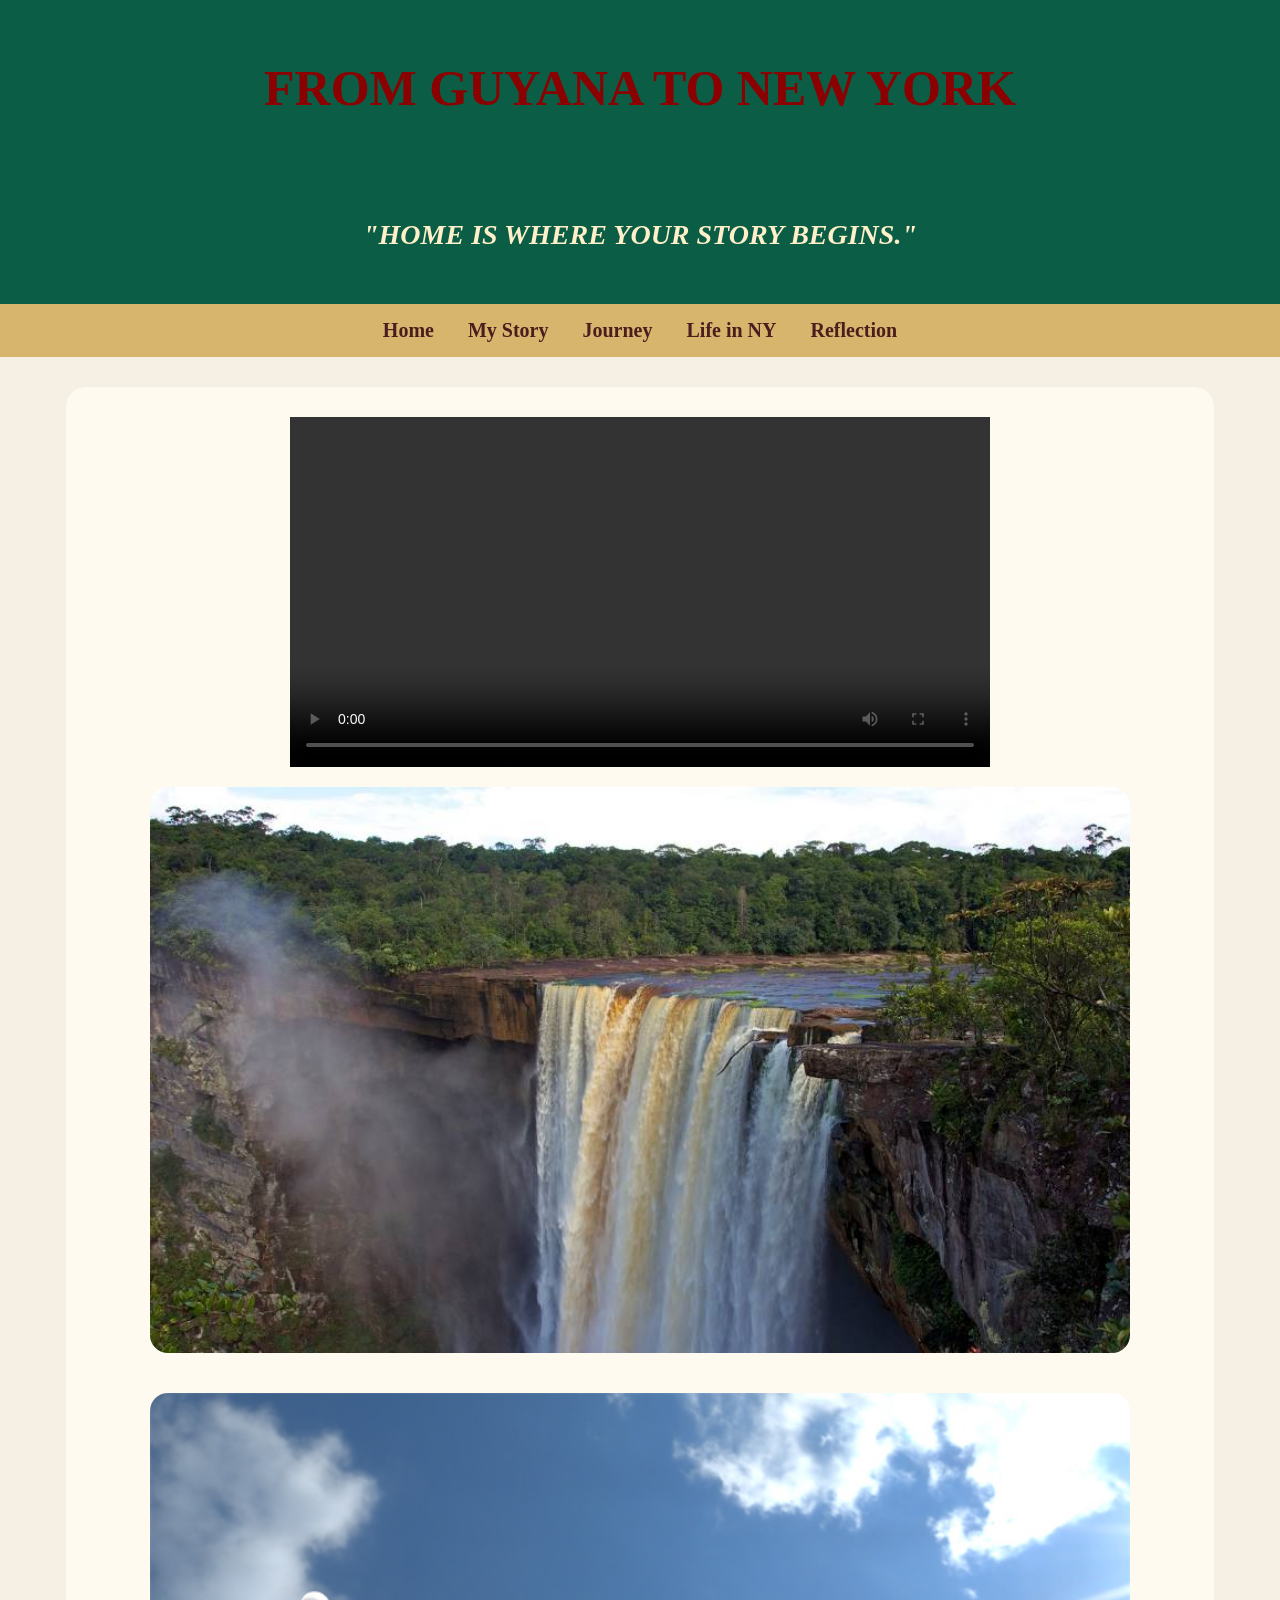
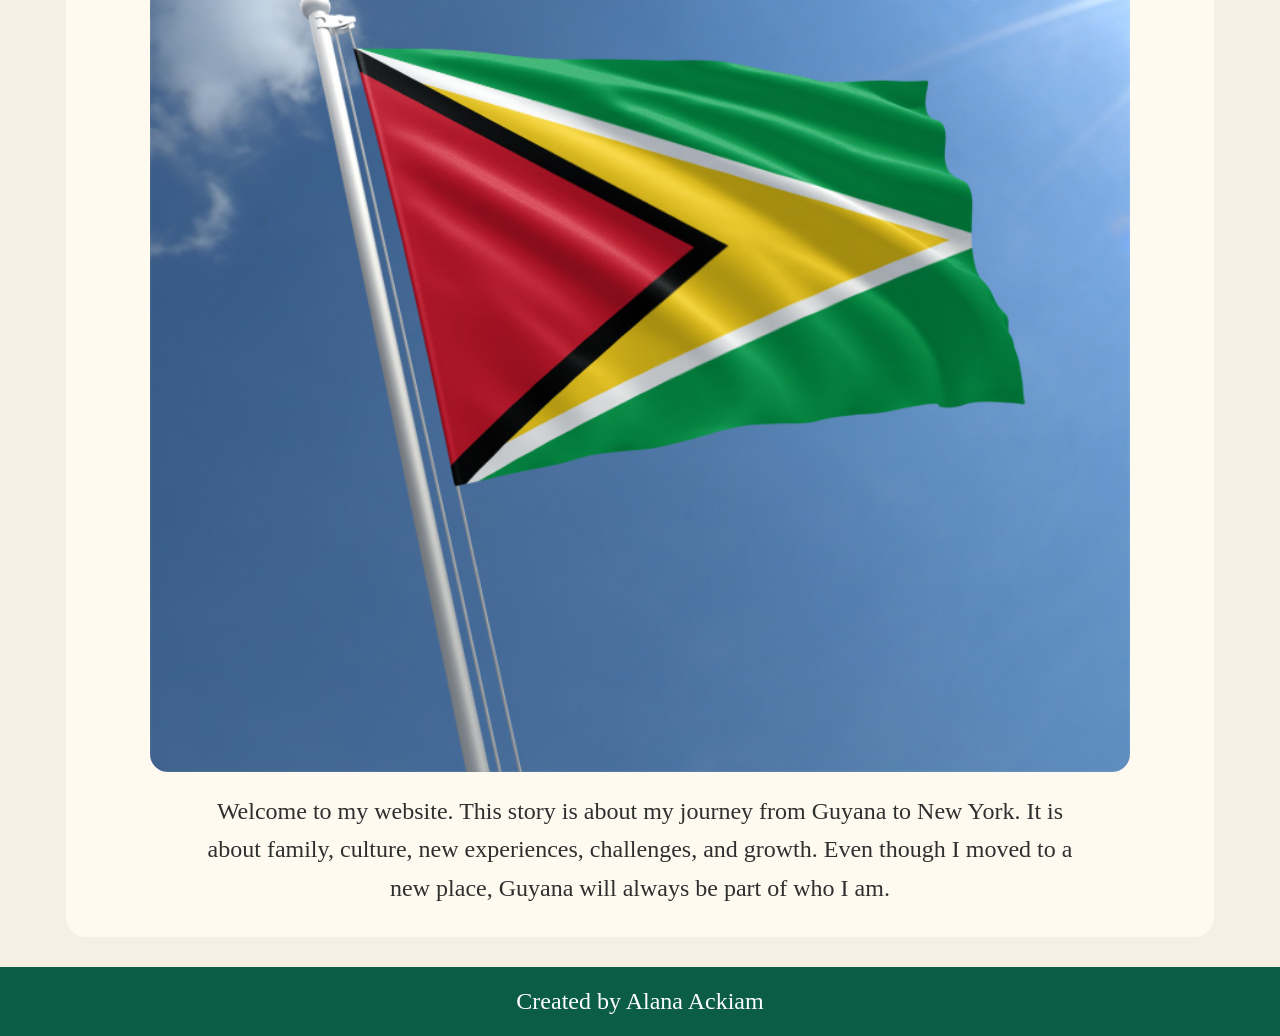
<file: From_Guyana_to_NYC/index.html>
<html>
<head>
    <title>From Guyana to New York</title>
    <link rel="stylesheet" href="style.css">
</head>
<body>

<header>
    <h1>From Guyana to New York</h1>
    <h2>A Journey to a New Chapter</h2>

    <h3>"Home is where your story begins."</h3>
</header>

<nav>
    <a href="index.html">Home</a>
    <a href="story.html">My Story</a>
    <a href="journey.html">Journey</a>
    <a href="nylife.html">Life in NY</a>
    <a href="reflection.html">Reflection</a>
</nav>

<div class="page-box">
    <video width="700"controls>
            <source src="videos/main_composition.mp4" type="video/mp4">
        </video>
    <img src="images/guyana.jpg" alt="Guyana scenery">
    <img src="images/flag.jpg" alt="Guyana scenery">
        


    <p>
        Welcome to my website. This story is about my journey from Guyana to New York.
        It is about family, culture, new experiences, challenges, and growth. Even though
        I moved to a new place, Guyana will always be part of who I am.
    </p>
</div>

<footer>
    <p>Created by Alana Ackiam</p>
</footer>

</body>
</html>
</file>
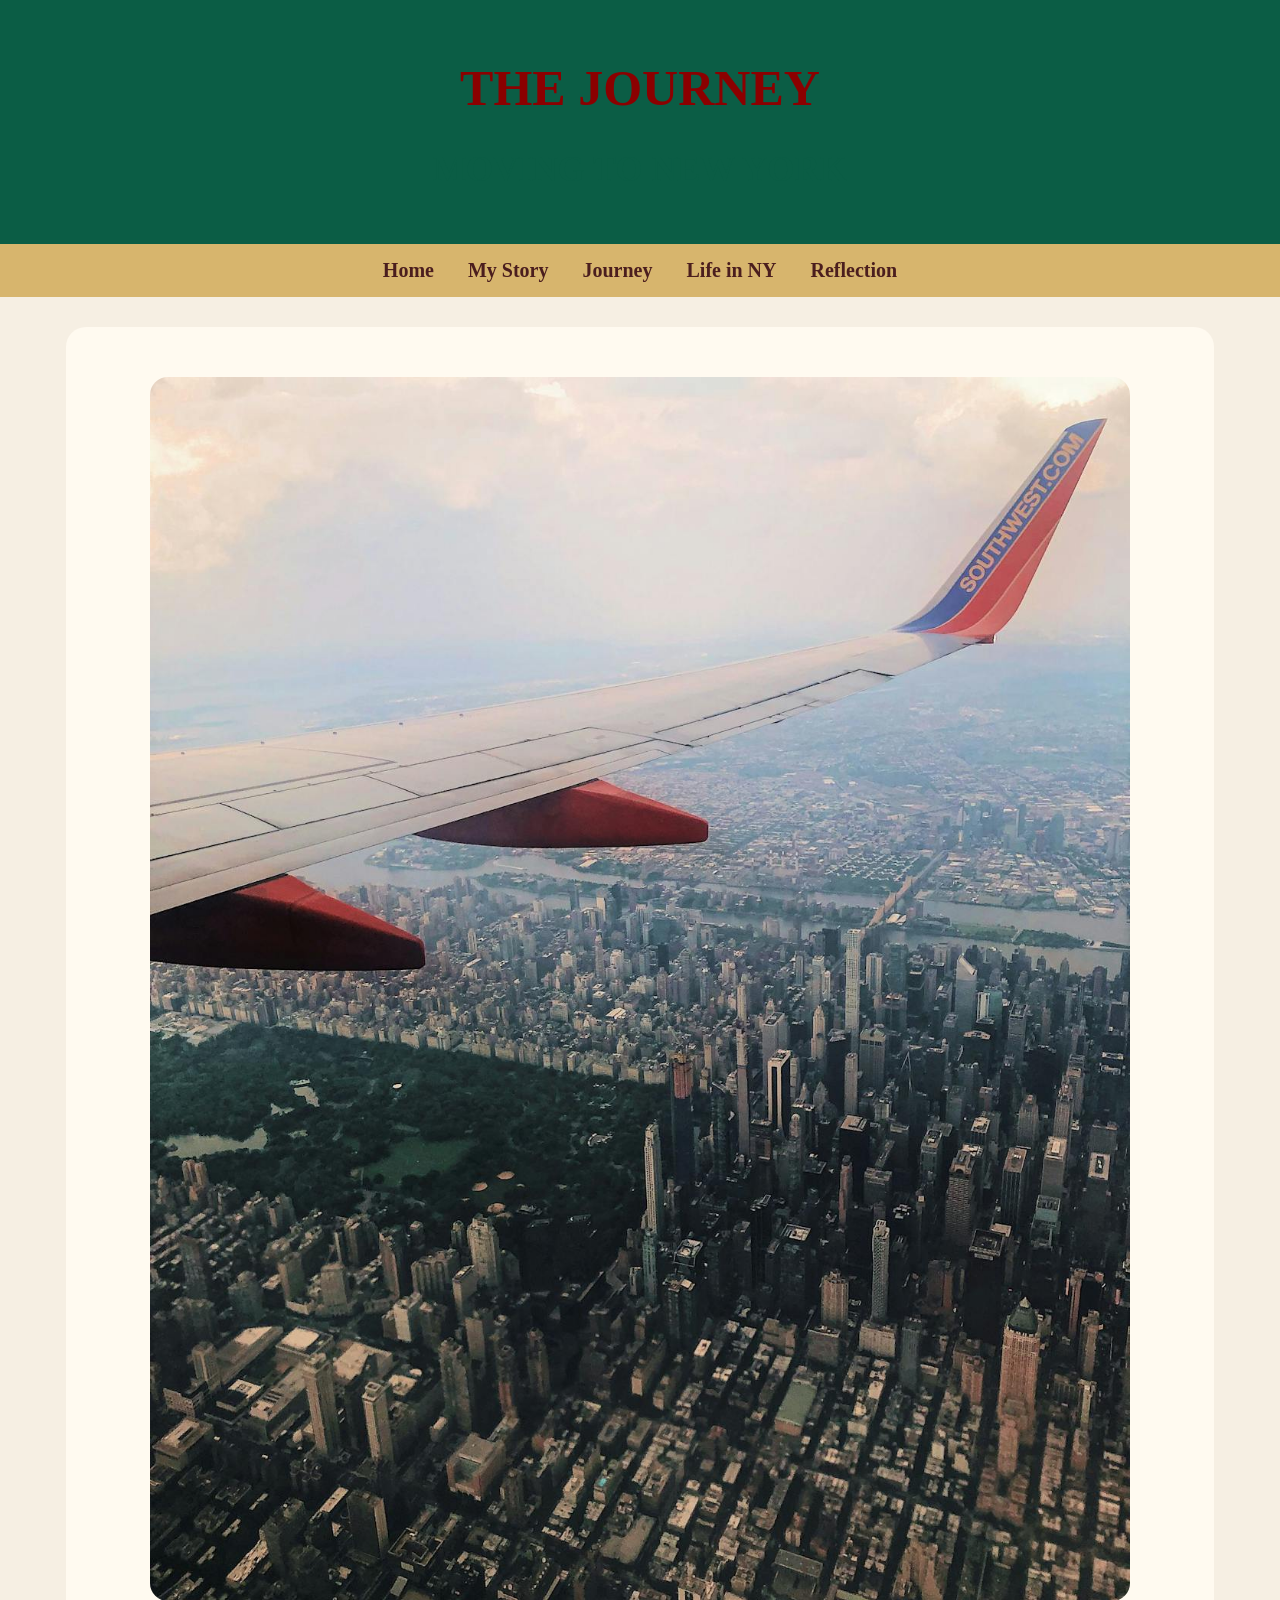
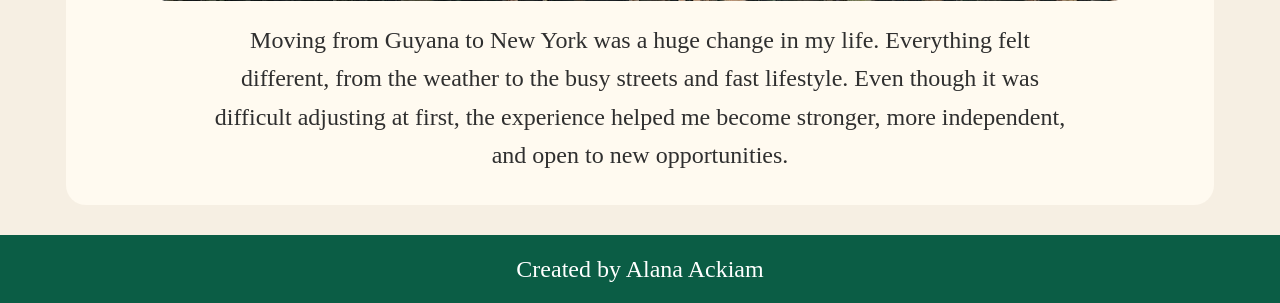
<file: From_Guyana_to_NYC/journey.html>
<html>
<head>
    <title>The Journey</title>
    <link rel="stylesheet" href="style.css">
</head>

<body>

<header>
    <h1>The Journey</h1>
    <h2>Moving to New York</h2>
</header>

<nav>
    <a href="index.html">Home</a>
    <a href="story.html">My Story</a>
    <a href="journey.html">Journey</a>
    <a href="nylife.html">Life in NY</a>
    <a href="reflection.html">Reflection</a>
</nav>

<div class="page-box">

    <img src="images/plane.jpg" alt="Traveling to New York">

    <p>
        Moving from Guyana to New York was a huge change in my life.
        Everything felt different, from the weather to the busy streets
        and fast lifestyle. Even though it was difficult adjusting at first,
        the experience helped me become stronger, more independent,
        and open to new opportunities.
    </p>

</div>

<footer>
    <p>Created by Alana Ackiam</p>
</footer>

</body>
</html>
</file>
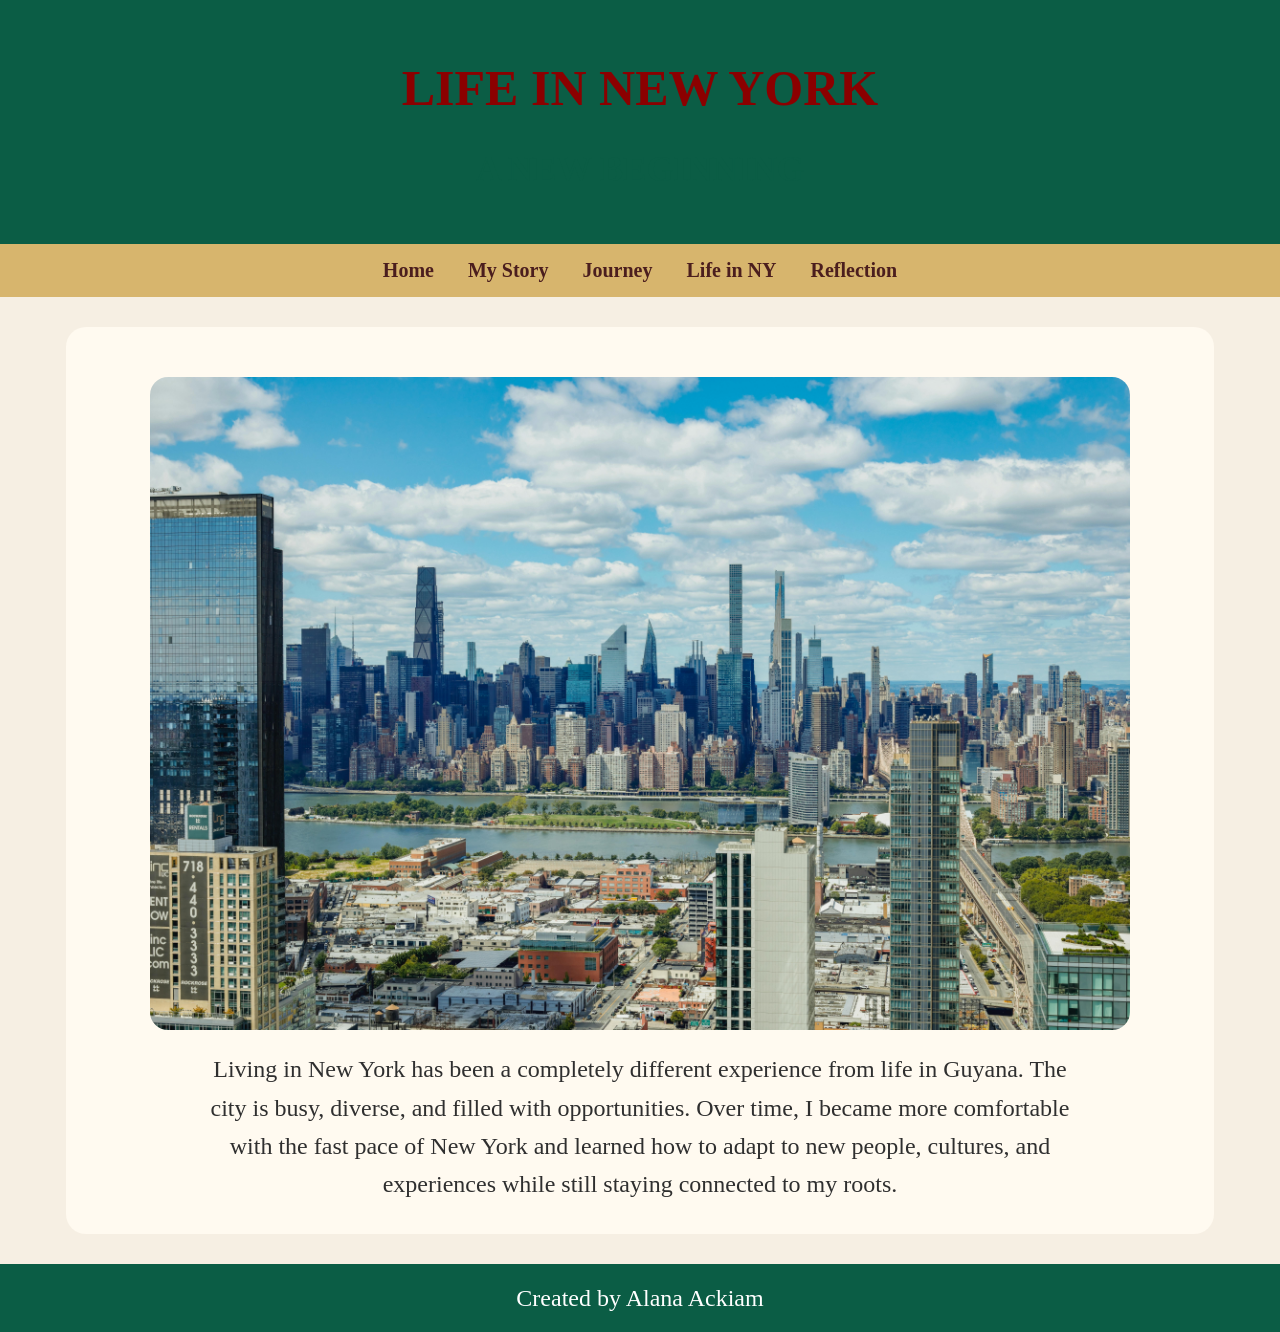
<file: From_Guyana_to_NYC/nylife.html>
<html>
<head>
    <title>Life in New York</title>
    <link rel="stylesheet" href="style.css">
</head>

<body>

<header>
    <h1>Life in New York</h1>
    <h2>A New Beginning</h2>
</header>

<nav>
    <a href="index.html">Home</a>
    <a href="story.html">My Story</a>
    <a href="journey.html">Journey</a>
    <a href="nylife.html">Life in NY</a>
    <a href="reflection.html">Reflection</a>
</nav>

<div class="page-box">

    <img src="images/newyork.jpg" alt="New York City">

    <p>
        Living in New York has been a completely different experience
        from life in Guyana. The city is busy, diverse, and filled with
        opportunities. Over time, I became more comfortable with the
        fast pace of New York and learned how to adapt to new people,
        cultures, and experiences while still staying connected to my roots.
    </p>

</div>

<footer>
    <p>Created by Alana Ackiam</p>
</footer>

</body>
</html>
</file>
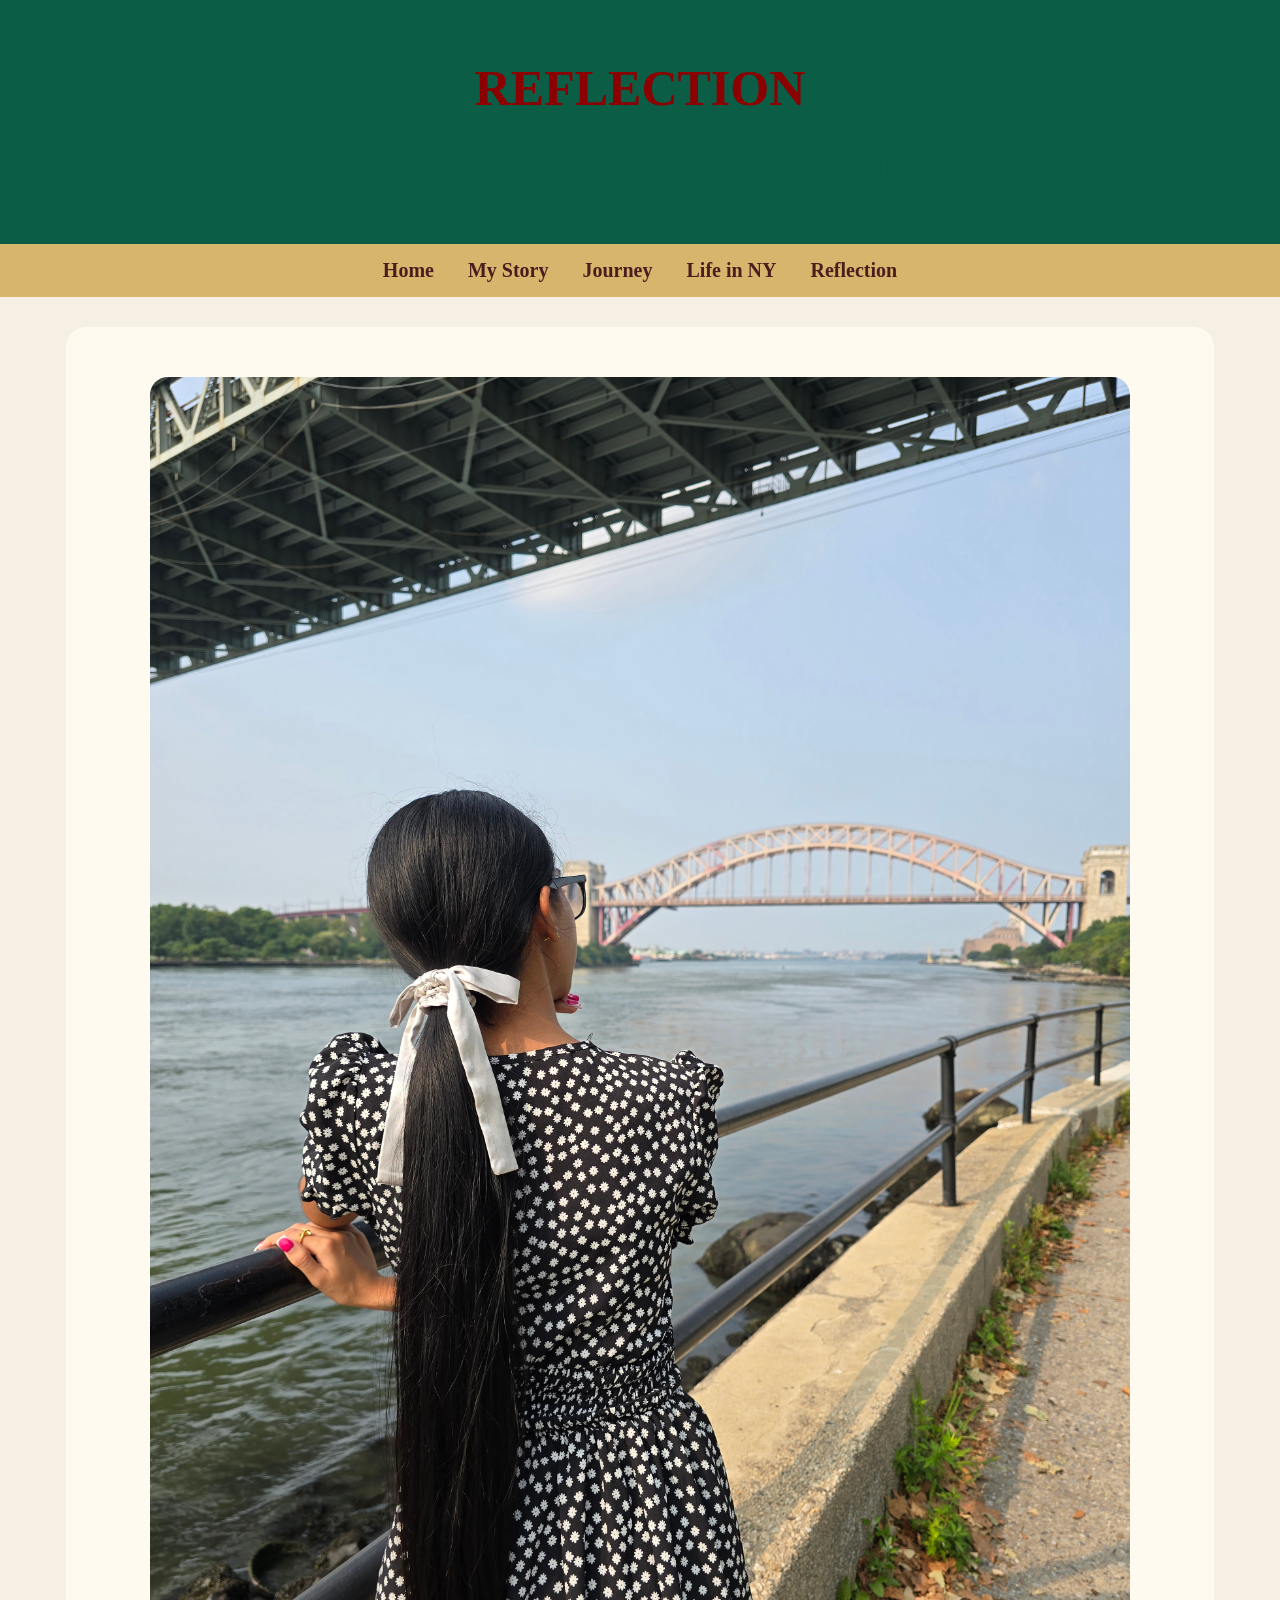
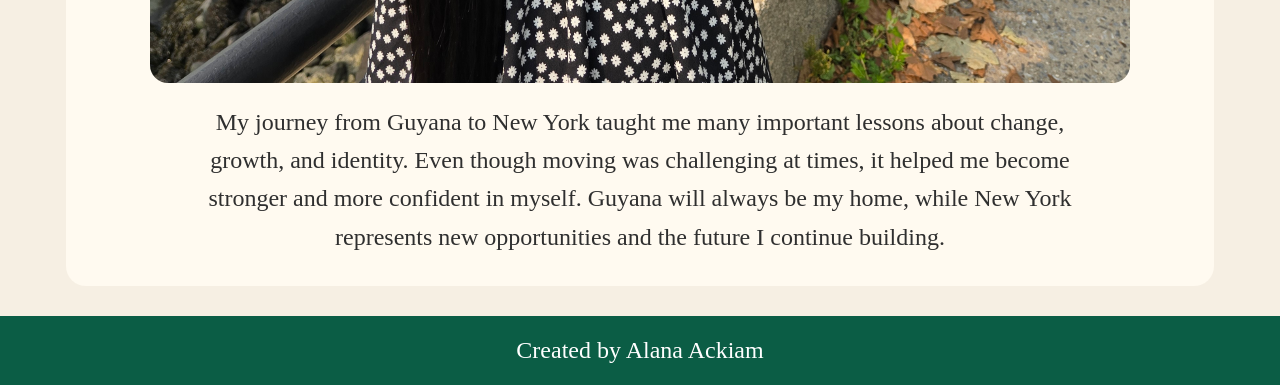
<file: From_Guyana_to_NYC/reflection.html>
<html>
<head>
    <title>Reflection</title>
    <link rel="stylesheet" href="style.css">
</head>

<body>

<header>
    <h1>Reflection</h1>
    <h2>Looking Back on My Journey</h2>
</header>

<nav>
    <a href="index.html">Home</a>
    <a href="story.html">My Story</a>
    <a href="journey.html">Journey</a>
    <a href="nylife.html">Life in NY</a>
    <a href="reflection.html">Reflection</a>
</nav>

<div class="page-box">

    <img src="images/reflection.jpg" alt="Reflection">

    <p>
        My journey from Guyana to New York taught me many important
        lessons about change, growth, and identity. Even though moving
        was challenging at times, it helped me become stronger and more
        confident in myself. Guyana will always be my home, while New York
        represents new opportunities and the future I continue building.
    </p>

</div>

<footer>
    <p>Created by Alana Ackiam</p>
</footer>

</body>
</html>
</file>
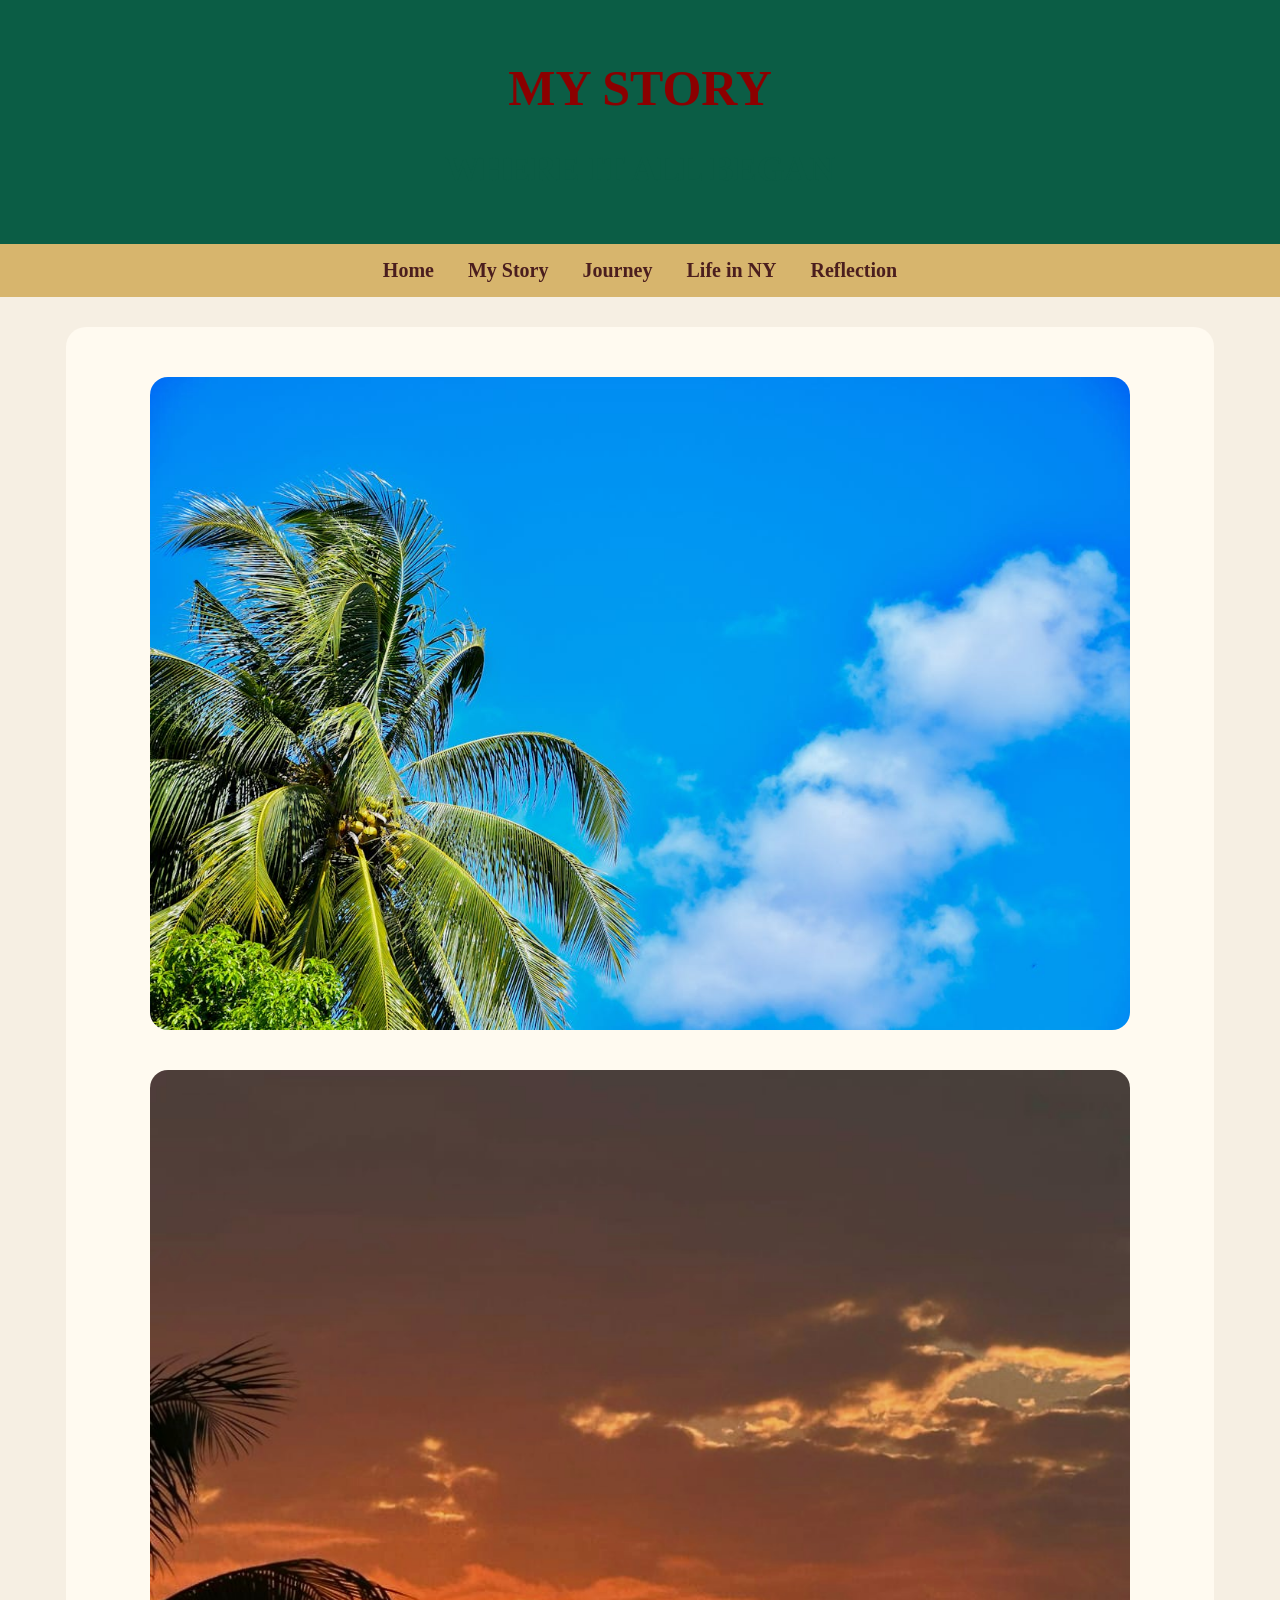
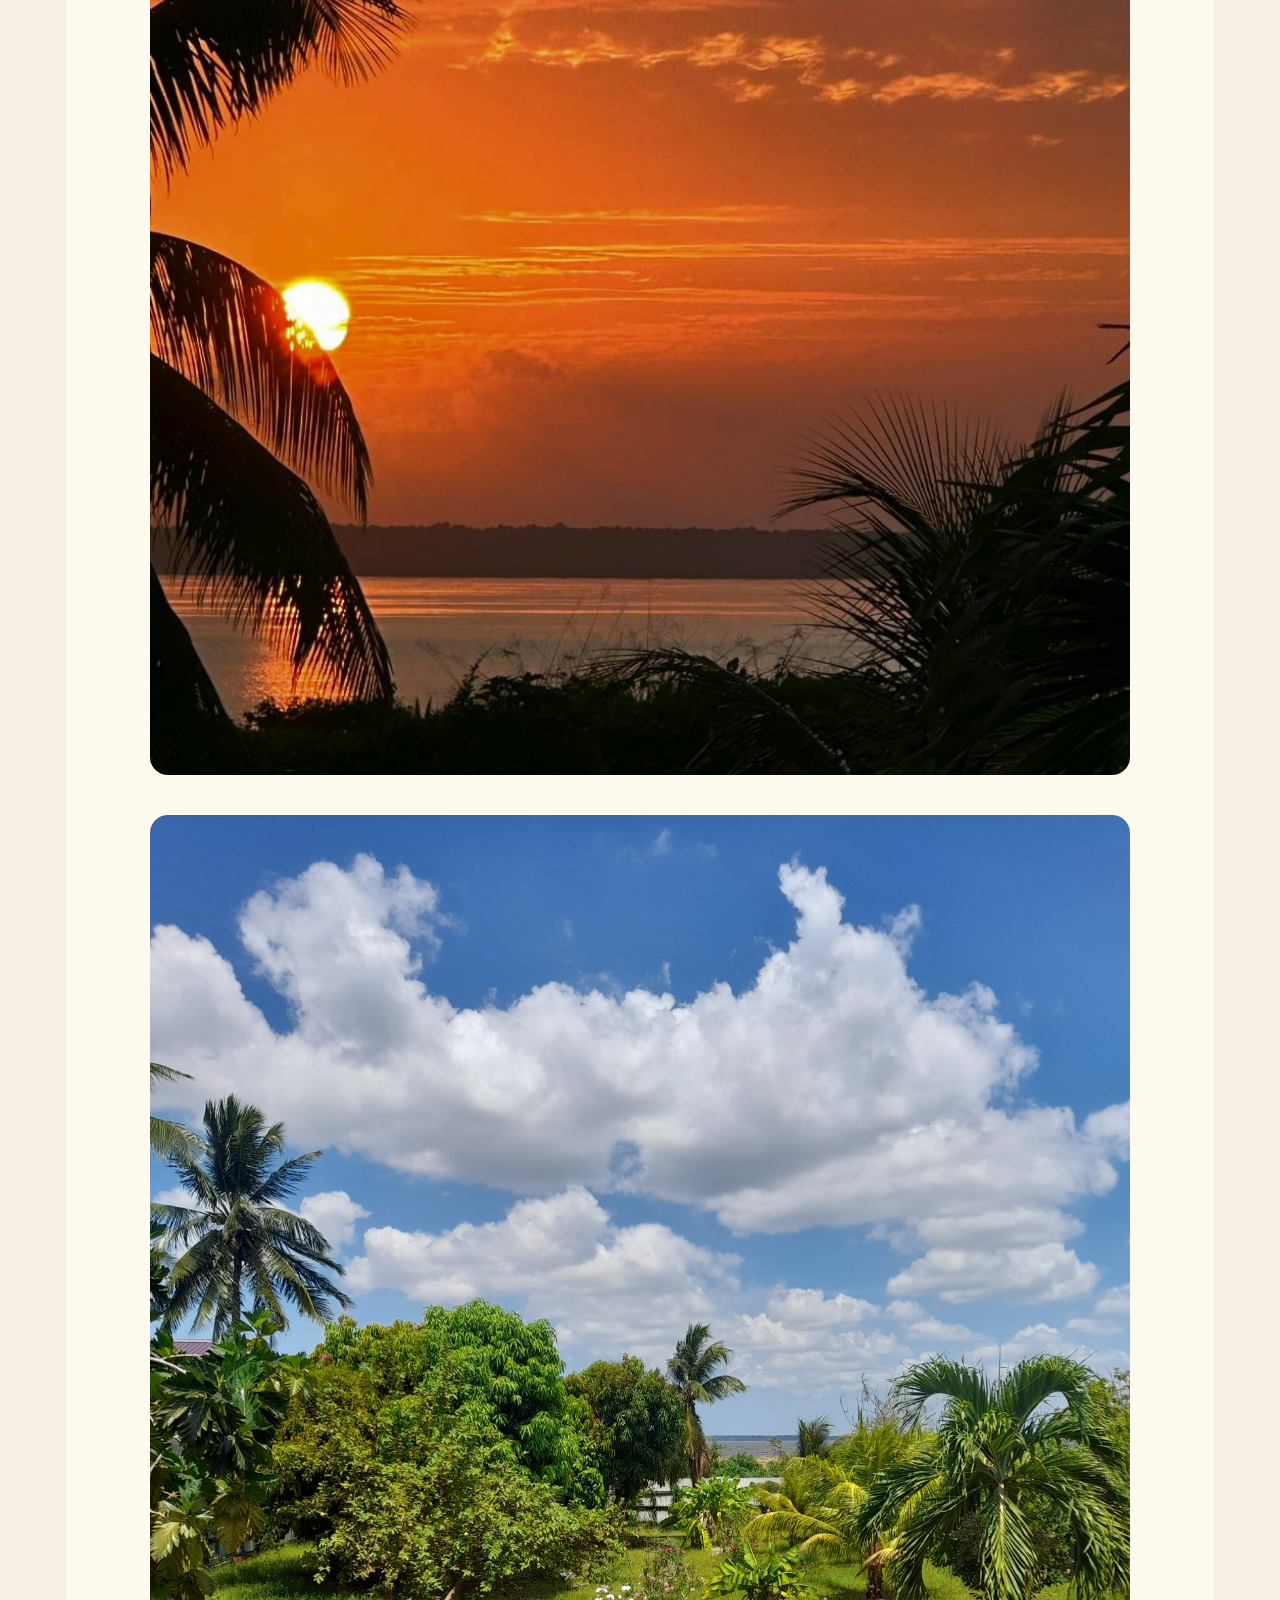
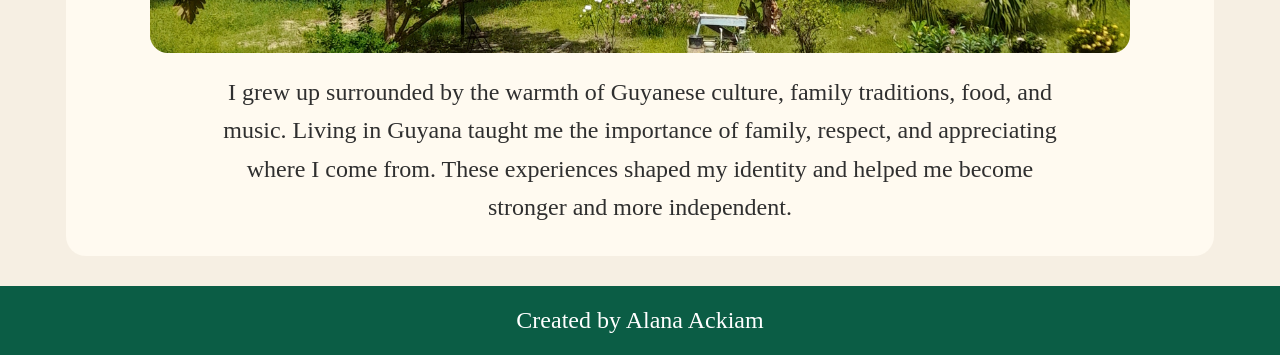
<file: From_Guyana_to_NYC/story.html>
<html>
<head>
    <title>My Story</title>
    <link rel="stylesheet" href="style.css">
</head>

<body>

<header>
    <h1>My Story</h1>
    <h2>Where It All Began</h2>
</header>

<nav>
    <a href="index.html">Home</a>
    <a href="story.html">My Story</a>
    <a href="journey.html">Journey</a>
    <a href="nylife.html">Life in NY</a>
    <a href="reflection.html">Reflection</a>
</nav>

<div class="page-box">

    <img src="images/coconuttree.jpg" alt="Guyana">
    <img src="images/sunrise.jpg" alt="Guyana">
    <img src="images/mybackyard.jpg" alt="Guyana">

    <p>
        I grew up surrounded by the warmth of Guyanese culture,
        family traditions, food, and music. Living in Guyana taught
        me the importance of family, respect, and appreciating where
        I come from. These experiences shaped my identity and helped
        me become stronger and more independent.
    </p>

</div>

<footer>
    <p>Created by Alana Ackiam</p>
</footer>

</body>
</html>
</file>
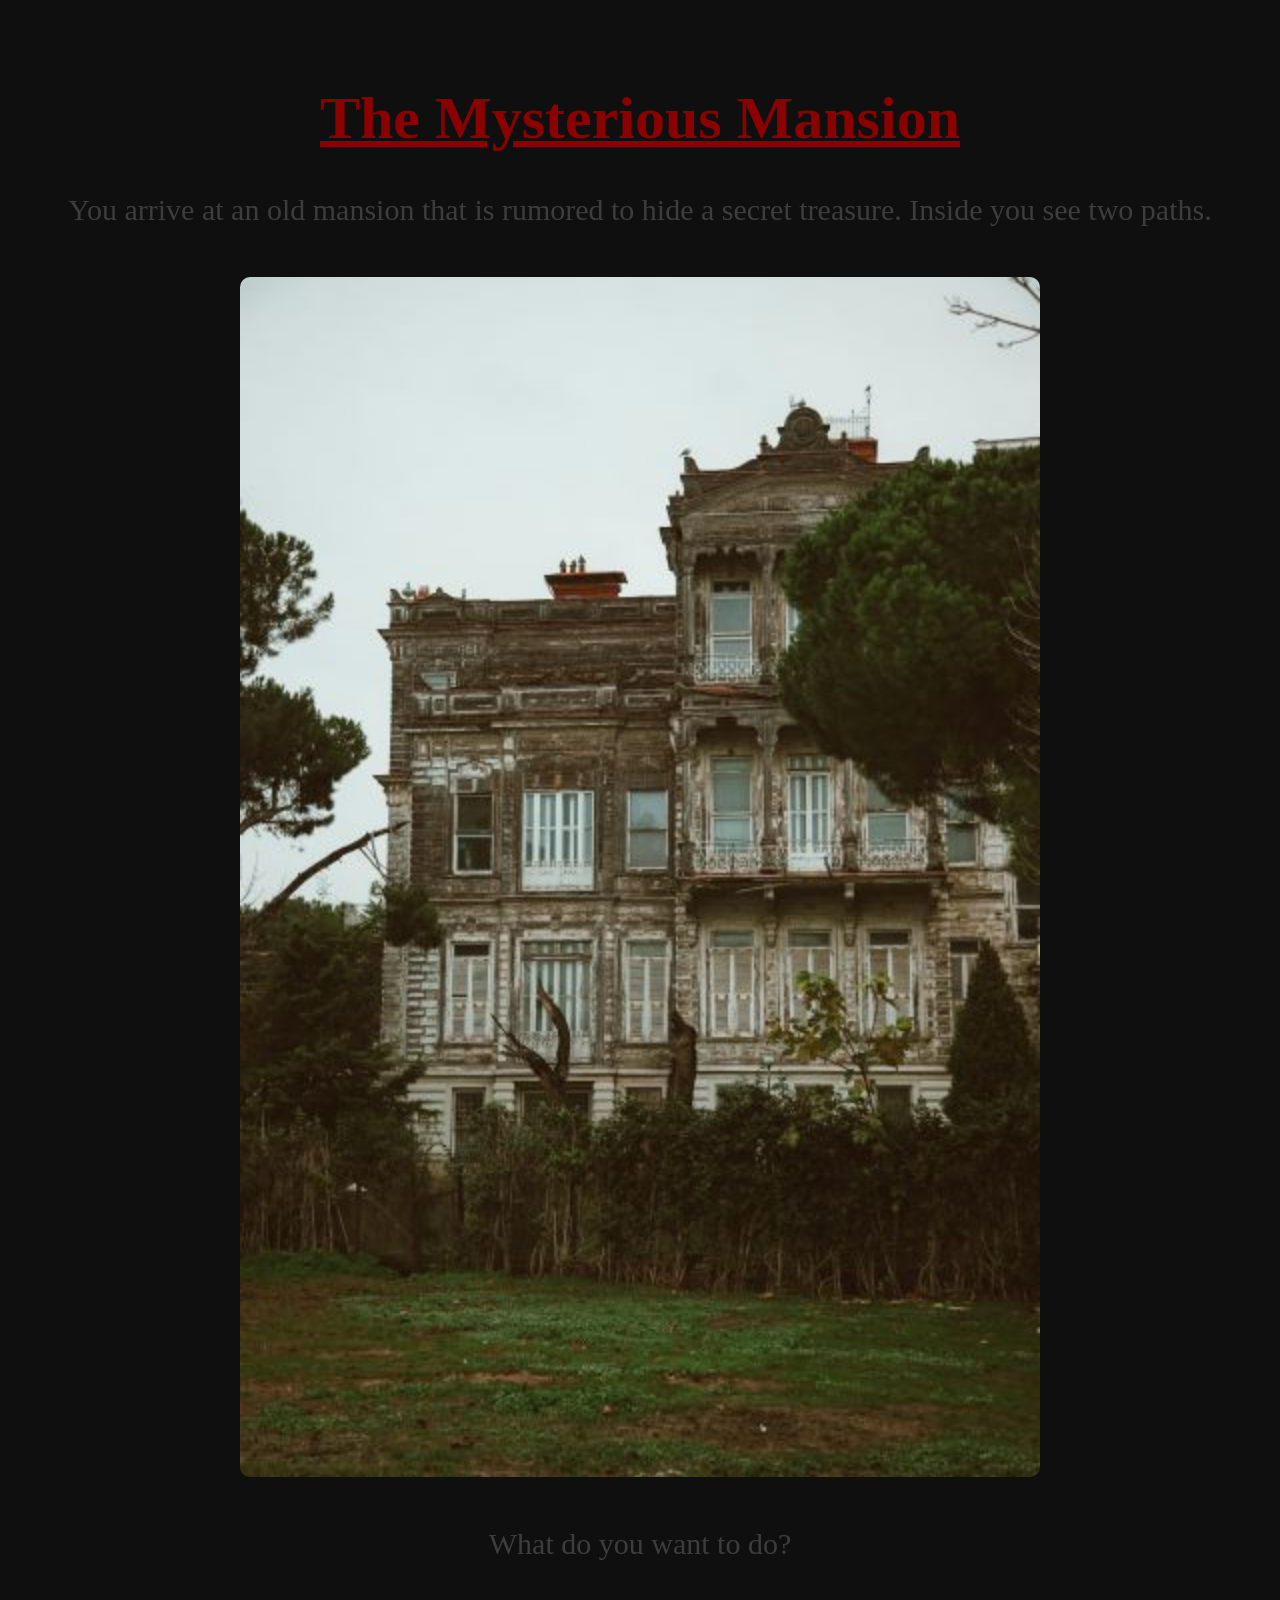
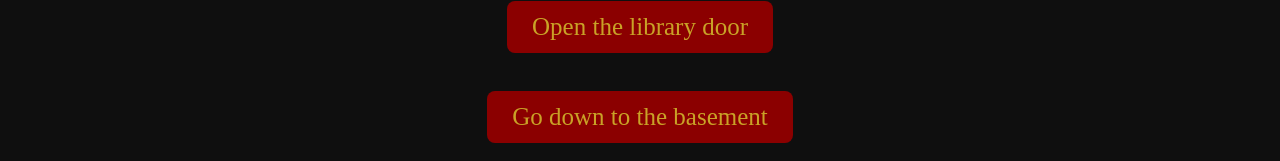
<file: Mysterious Adventure/01-index.html>
<html>

	<head>

		<title>The Mysterious Mansion</title>

	<link rel="stylesheet"
	href="style.css">

	<br></br>

	<style>

		body{
			background-color: #0f0f0f;
			color: #floralwhite;
			font-family:"Georgia", serif;
			text-align: center;
		}

		h1{
			color:#8b0000;
			font-size:60px;
		}

		p{
			font-size:30px;
			color:#3d3d3d;
		}

		a{
			color:#c9a227;
			font-size:25px;
			text-decoration:none;
		}

		img{
			width:800px;
		}


	</style>

	</head>

	<body>

	

		<h1>The Mysterious Mansion</h1>

	

		<p>You arrive at an old mansion that is rumored to hide a secret treasure. Inside you see two paths.</p>


		<img src="Images/Mysterious Mansion.jpg" width="400">


		<p>What do you want to do?</p>

		
		<a href="library.html">Open the library door</a>

		<br></br>

		<a href="basement.html">Go down to the basement</a>

	</body>

</html>
</file>
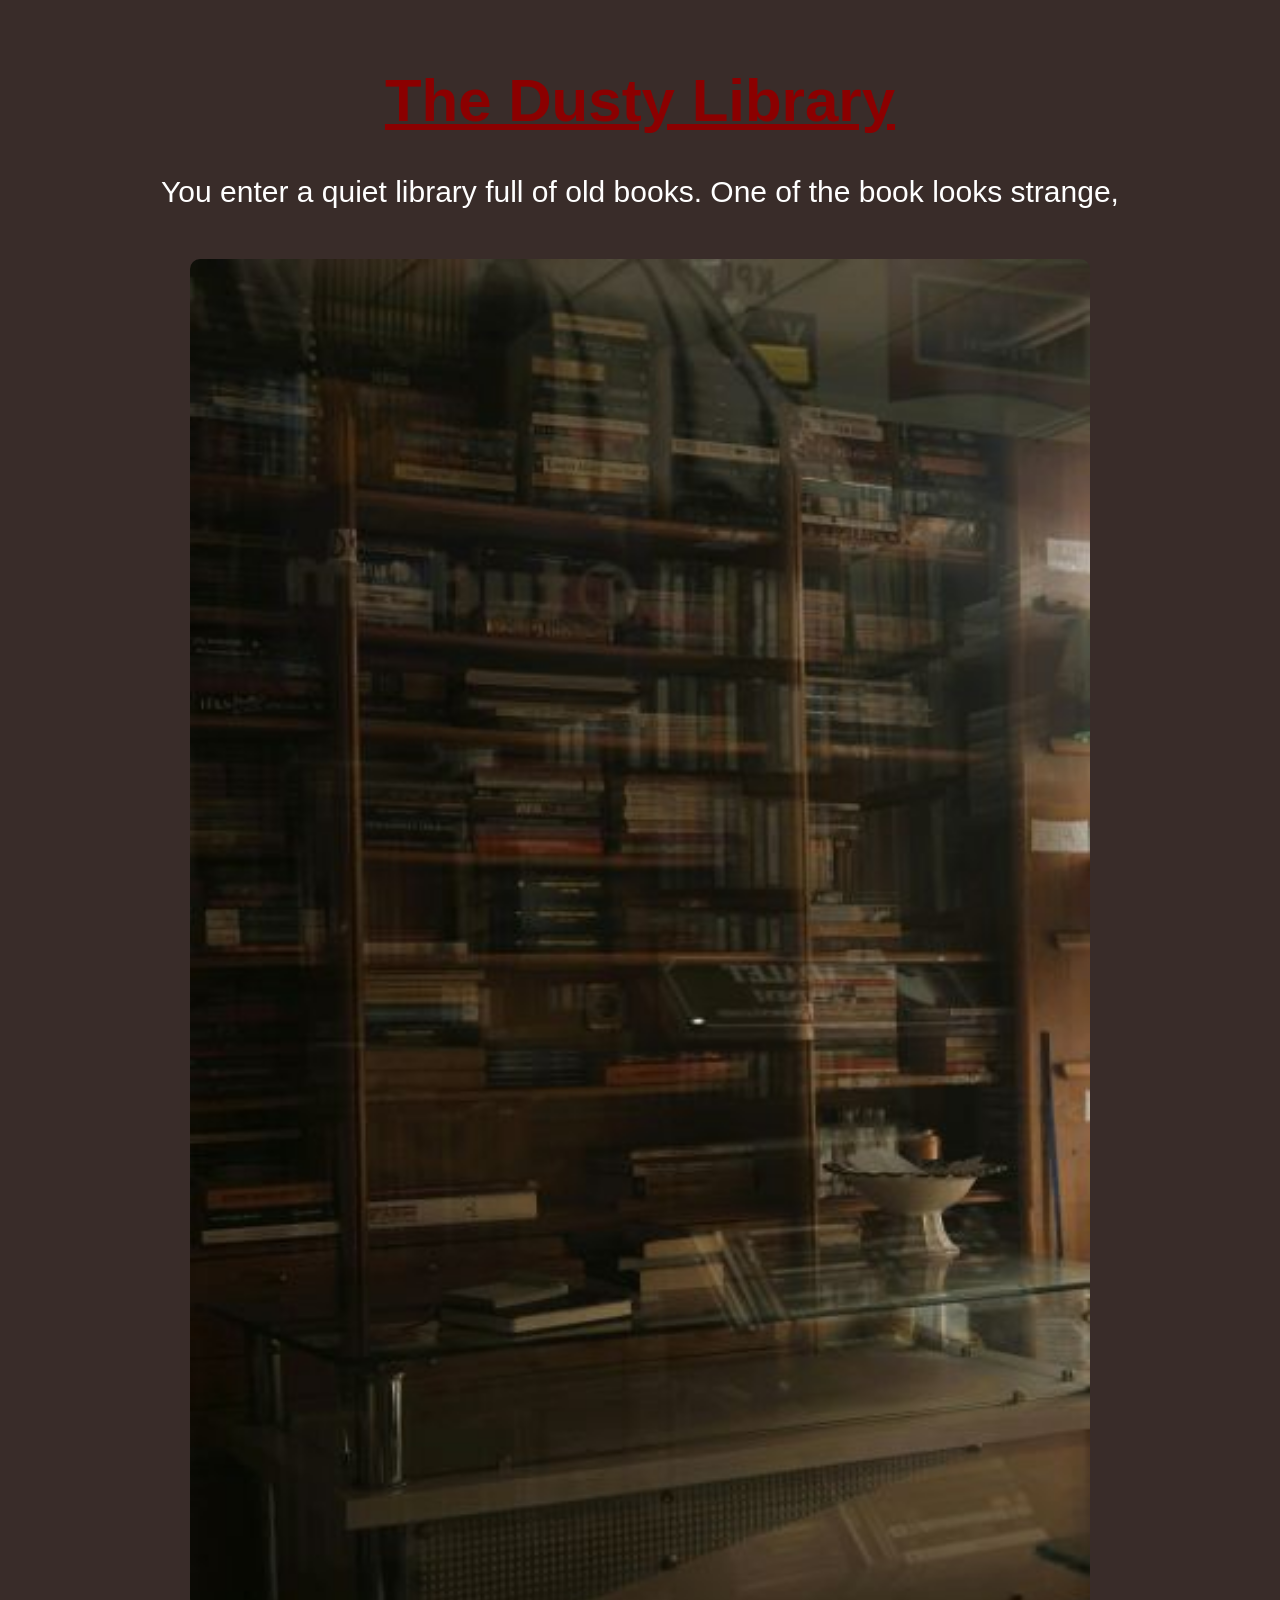
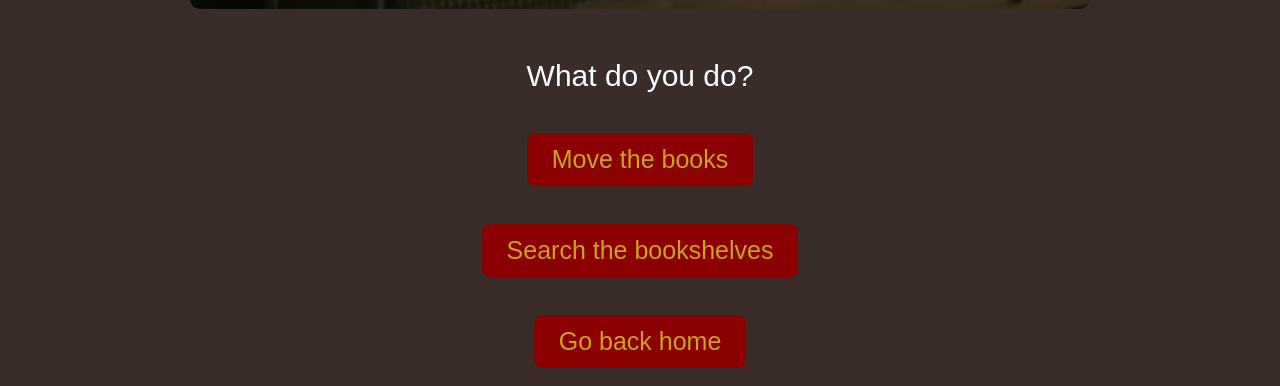
<file: Mysterious Adventure/02-library.html>
<html>

	<head>

	<title>The Library</title>
	<link rel="stylesheet"
	href="style.css"

	<br></br>


	<style>

	body{
		background-color:#392c29;
		color:#6e6e6e;
		font-family:"Georgia", sans-serif;
		text-align:center;
	}	
	
	h1{
		color:#8b0000;
		font-size:60px;
	}

	p{
		font-size:30px;
		color:white;
	}

	a{
		color:#c9a227;
		font-size:25px;
		text-decoration:none;
	}

	img{
		width:900px;
	}


	</style>

	</head>

	<body>
	
	<h1>The Dusty Library</h1>


	<p>You enter a quiet library full of old books. One of the book looks strange,</p>


	<img src="Images/library.jpg">


	<p>What do you do?</p>


	<a href="treasure.html">Move the books</a>


	<br></br>


	<a href ="trap.html">Search the bookshelves</a>


	<br></br>


	<a href ="index.html">Go back home</a>


	</body>

</html>
</file>
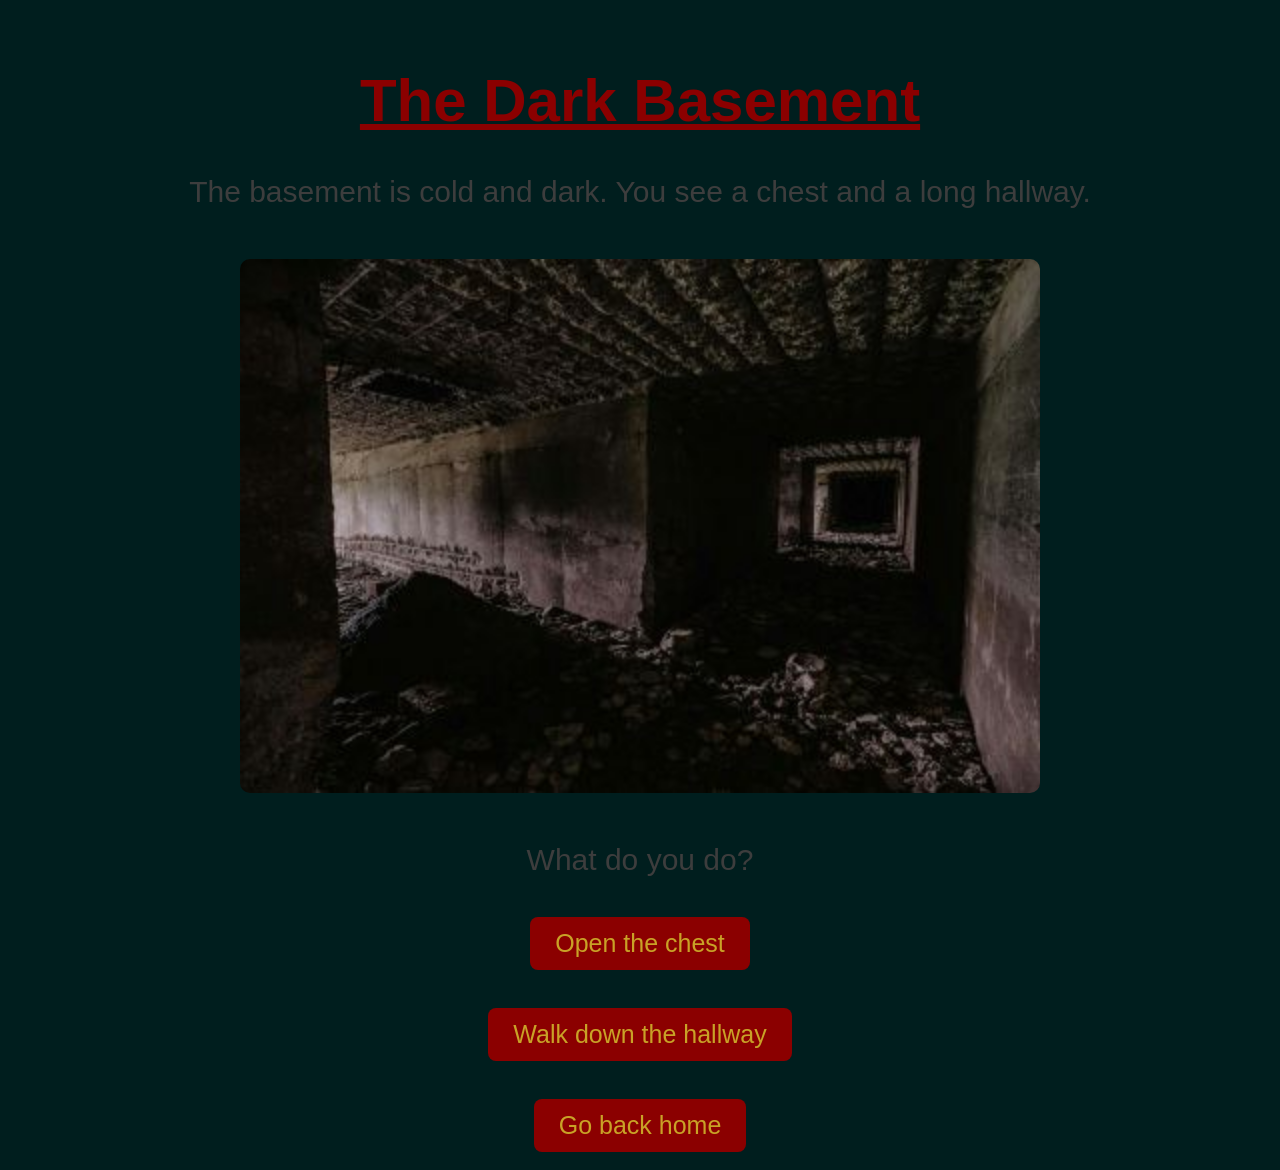
<file: Mysterious Adventure/03-basement.html>
<html>

	<head>

	<title>The Basement</title>
	<link rel="stylesheet"
	href="style.css"

	<br></br>
	
	<style>
		
		body{
			background-color:#001E1E;
			color:#white;
			font-family:"Georgia", sans-serif;
			text-align:center;
		}

		h1{
			color:#8b0000;
			font-size:60px;
		}

		p{
			font-size:30px;
			color:#3d3d3d;
		}

		a{
			color:#c9a227;
			font-size:25px;
			text-decoration:none;
		}

		img{
			width:800px;
		}

	</style>

	</head>

		<body>

		<h1>The Dark Basement</h1>

		<p>The basement is cold and dark. You see a chest and a long hallway.</p>

		<img src="Images/basement.jpg"width="400">


		<p>What do you do?</p>


		<a href="treasure.html">Open the chest</a>


		<br></br>


		<a href="trap.html">Walk down the hallway</a>


		<br></br>


		<a href="index.html">Go back home</a>


		</body>

</html>
</file>
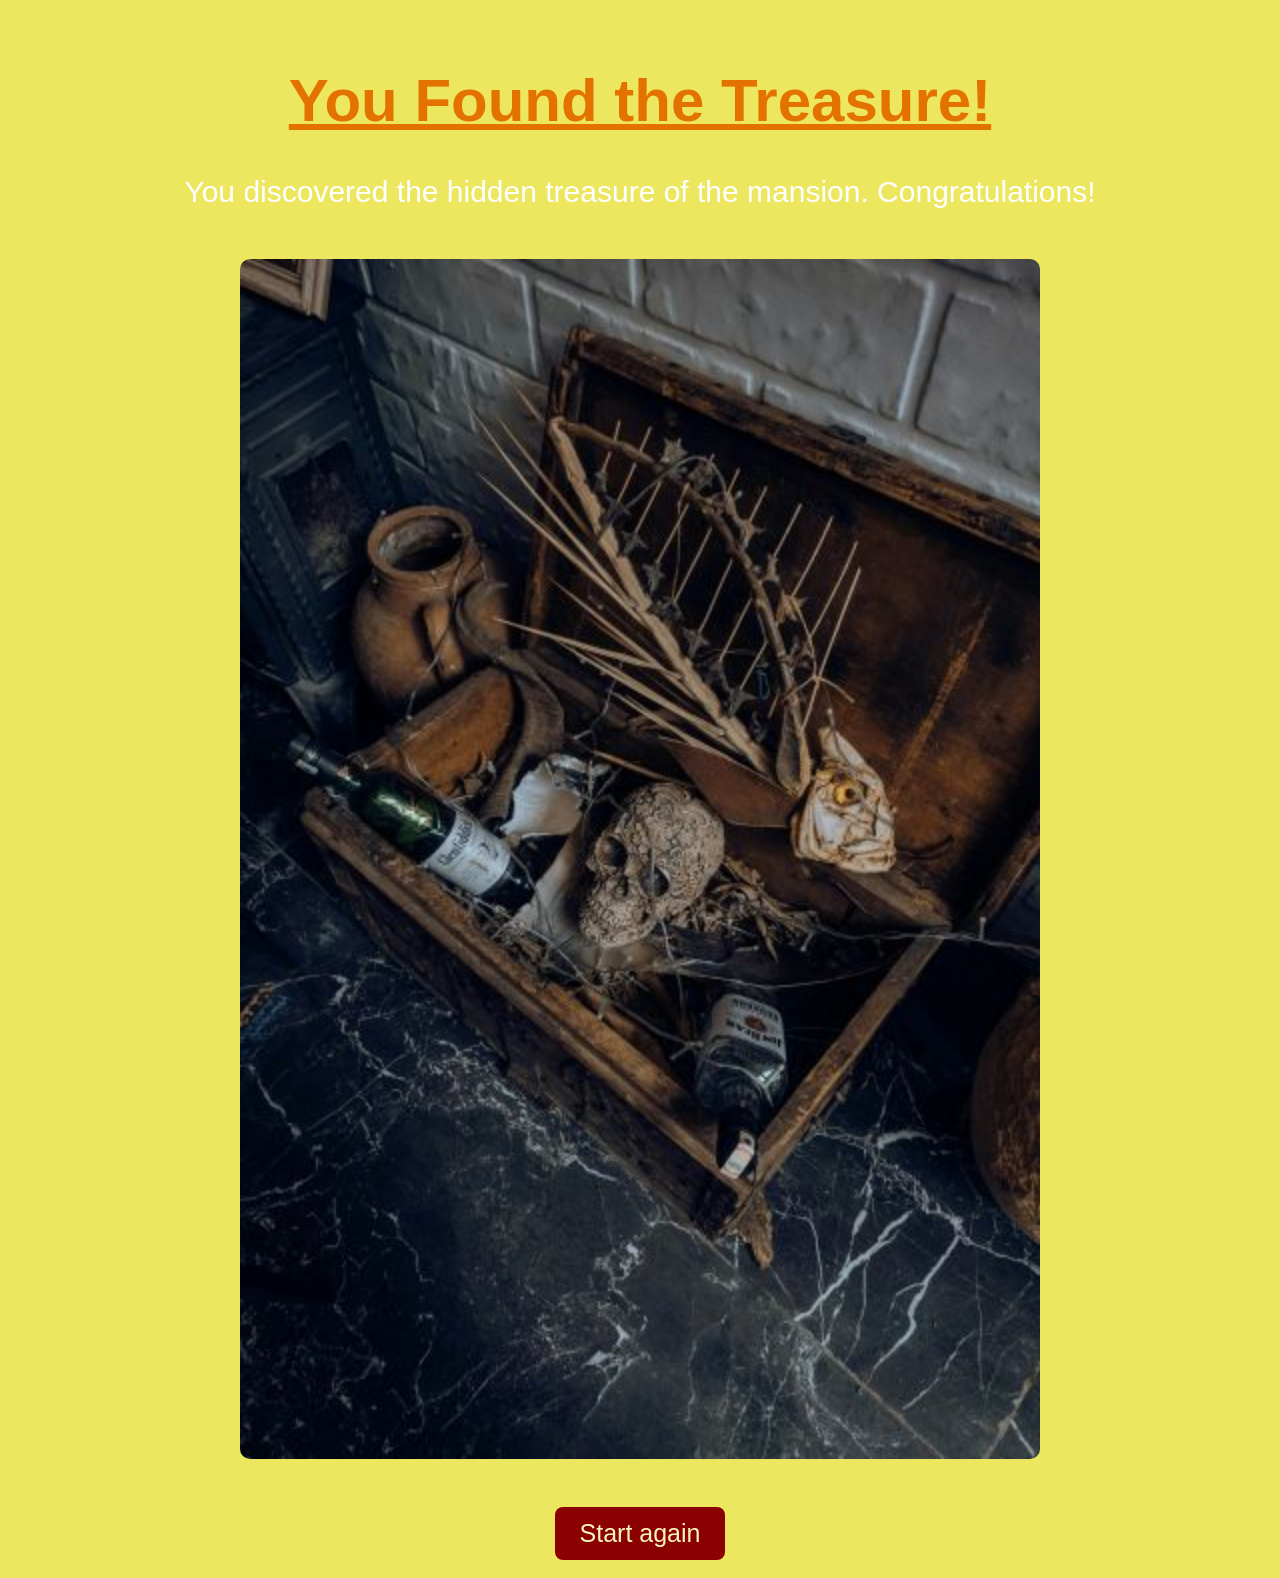
<file: Mysterious Adventure/04-treasure.html>
<html>

	<head>

	<title>You Found the Treasure!</title>
	<link rel="stylesheet"
	href="style.css"

	<br></br>

	<style>
	
	body{
		background-color:#ece75f;
		color:#white;
		font-family:"Georgia", sans-serif;
		text-align:center;
	}	

	h1{color:#e47200;
		font-size:60px;

	}

	p{
		font-size:30px;
	}

	a{
		color:#f7f5bc;
		font-size:25px;
		text-decoration:none;
	}

	img{
		width:800px;
	}


	</style>

	</head>

	<body>

	<h1>You Found the Treasure!</h1>


	<p>You discovered the hidden treasure of the mansion. Congratulations!</p>


	<img src="Images/treasure.jpg"width="400">


	<br></br>


	<a href="index.html">Start again</a>


	</body>

</html>
</file>
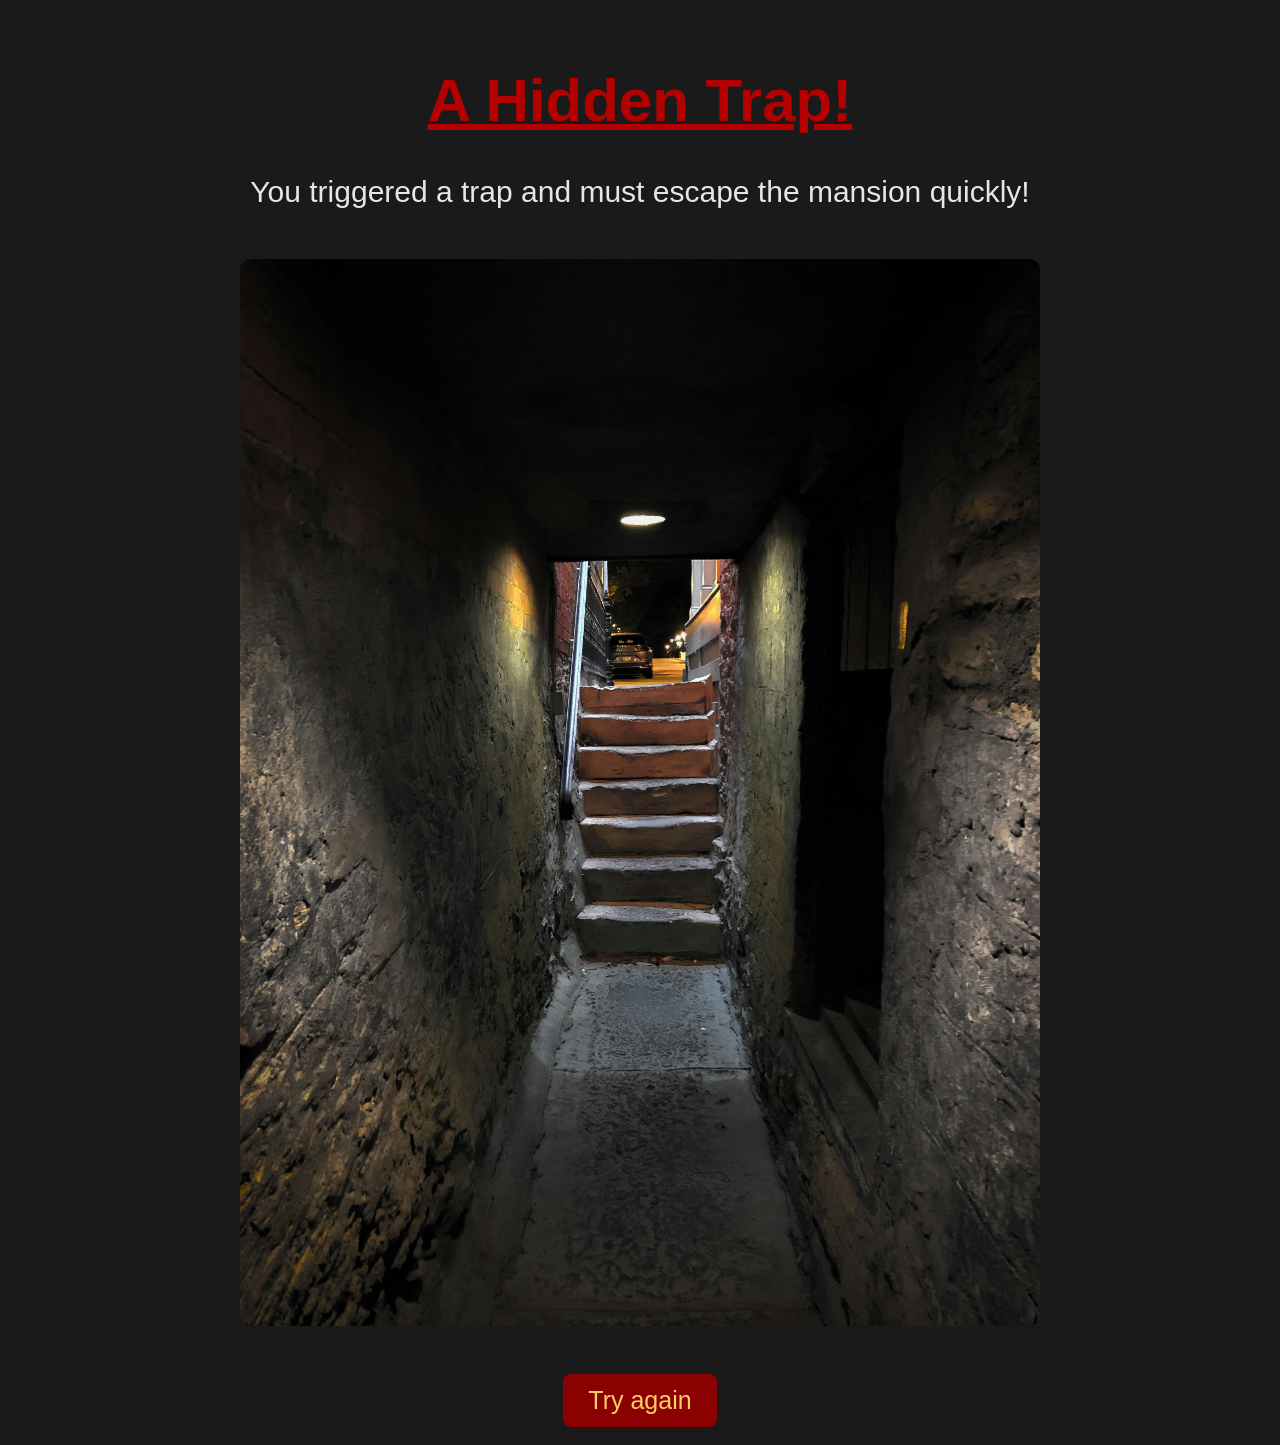
<file: Mysterious Adventure/05-trap.html>
<html>

	<head>

	<title>A Hidden Trap!</title>
	<link rel="stylesheet"
	href="style.css"

	<br></br>
	

	<style>
		
	body{
		background-color:#1a1a1a;
		color:#e6e6e6;
		font-family:"Georgia", sans-serif;
		text-align:center;
	}	

	h1{
		color:#b30000;
		font-size:60px;

	}

	p{
		font-size:30px;
	}

	a{
		color:#ffcc66;
		font-size:25px;
		text-decoration:none;
	}

	img{
		width:800px;
	}


	</style>


	</head>

	<body>

	<h1>A Hidden Trap!</h1>


	<p>You triggered a trap and must escape the mansion quickly!</p>



	<img src="Images/trap.jpg" width="500">


	<br></br>


	<a href="index.html">Try again</a>


	</body>

</html>
</file>
<file: From_Guyana_to_NYC/style.css>
body{
    background-color:#f6efe3;
    color:#2f2f2f;
    font-family: Georgia, serif;
    text-align:center;
    margin:0;
    padding:0;
}

header{
    background-color:#0b5d45;
    color:#fff8e7;
    padding:25px;
}

nav{
    background-color:#d7b56d;
    padding:15px;
}

nav a{
    color:#4b1e1e;
    text-decoration:none;
    font-size:20px;
    margin:15px;
    font-weight:bold;
}

h1{
    color:#8b0000;
    font-size:50px;
    text-transform:uppercase;
}

h2{
    color:#0b5d45;
    font-size:35px;
    text-transform:uppercase;
}

h3{
    color:#fff0c9;
    font-size:28px;
    font-style:italic;
    text-transform:uppercase;
}

p{
    font-size:24px;
    line-height:1.6;
    width:80%;
    margin:auto;
}

img{
    width:450px;
    height:auto;
    width:90%;
    border-radius:18px;
    margin:20px;
}

.page-box{
    background-color:#fffaf0;
    width:85%;
    margin:30px auto;
    padding:30px;
    border-radius:20px;
}

footer{
    background-color:#0b5d45;
    color:white;
    padding:15px;
}

.gallery{
    display:flex;
    justify-content:center;
    gap:20px;
    flex-wrap:wrap;
}

.gallery img{
    width:300px;
    border-radius:15px;
}
</file>
<file: Mysterious Adventure/style.css>
body{
	background-color:#2b2b2b;
	color:white;
	font-family:Arial, sans-serif;
	text-align:center;
}

h1{
	color:#whitesmoke;
	font-size:40px;
	text-decoration:underline;
}

p{
	font-size:20px;
}

a{
	display:inline-block;
	margin:10px;
	padding:12px 25px;
	background-color:#8b0000;
	color:black;
	text-decoration:none;
	font-weight:8px;
	border-radius:8px;
}

a:hover{
	background-color:#b22222;
}

img{
	width:400px;
	margin:20px;
	border-radius:10px;
}
</file>
